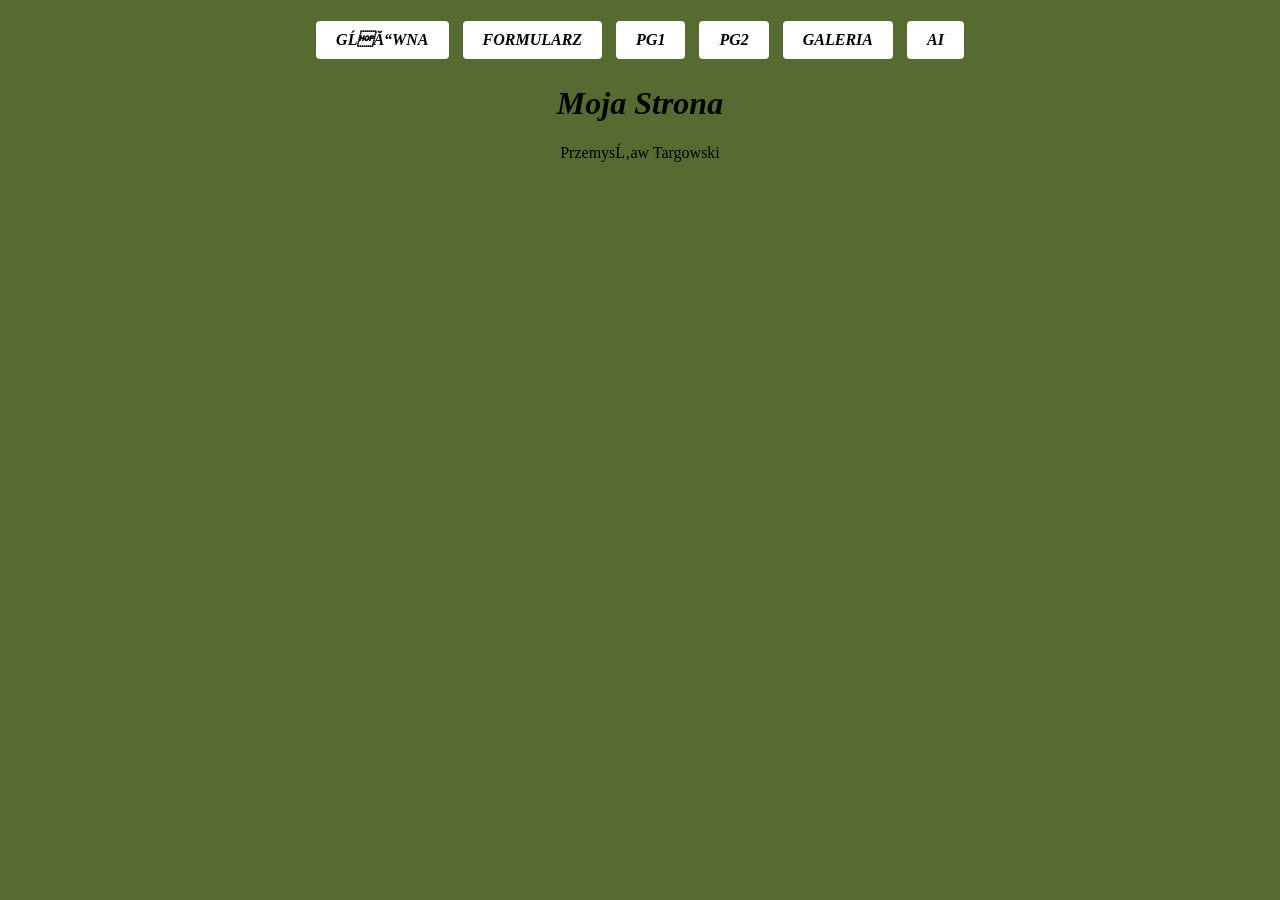
<file: index.html>
<!DOCTYPE html>
<html>
    <head>
    <meta charset="UTF=8">
    <title>GŁÓWNA</title>
    <link rel="stylesheet" href="style.css">
    </head>
    <nav>
        <p class="centruj">
            <a class="ramka" href="index.html">GŁÓWNA</a>
            <a class="ramka" href="pg3.html">FORMULARZ</a>
            <a class="ramka" href="pg2.html">PG1</a> 
            <a class="ramka" href="pg5.html">PG2</a> 
            <a class="ramka" href="pg6.html">GALERIA</a> 
            <a class="ramka" href="strona1.html">AI</a> 
        </p>
    </nav>
    <body class="centruj">
        <h1 class="tytulowa">Moja Strona</h1>
        <p>Przemysław Targowski</p>
    </body>
    
</html>
</file>
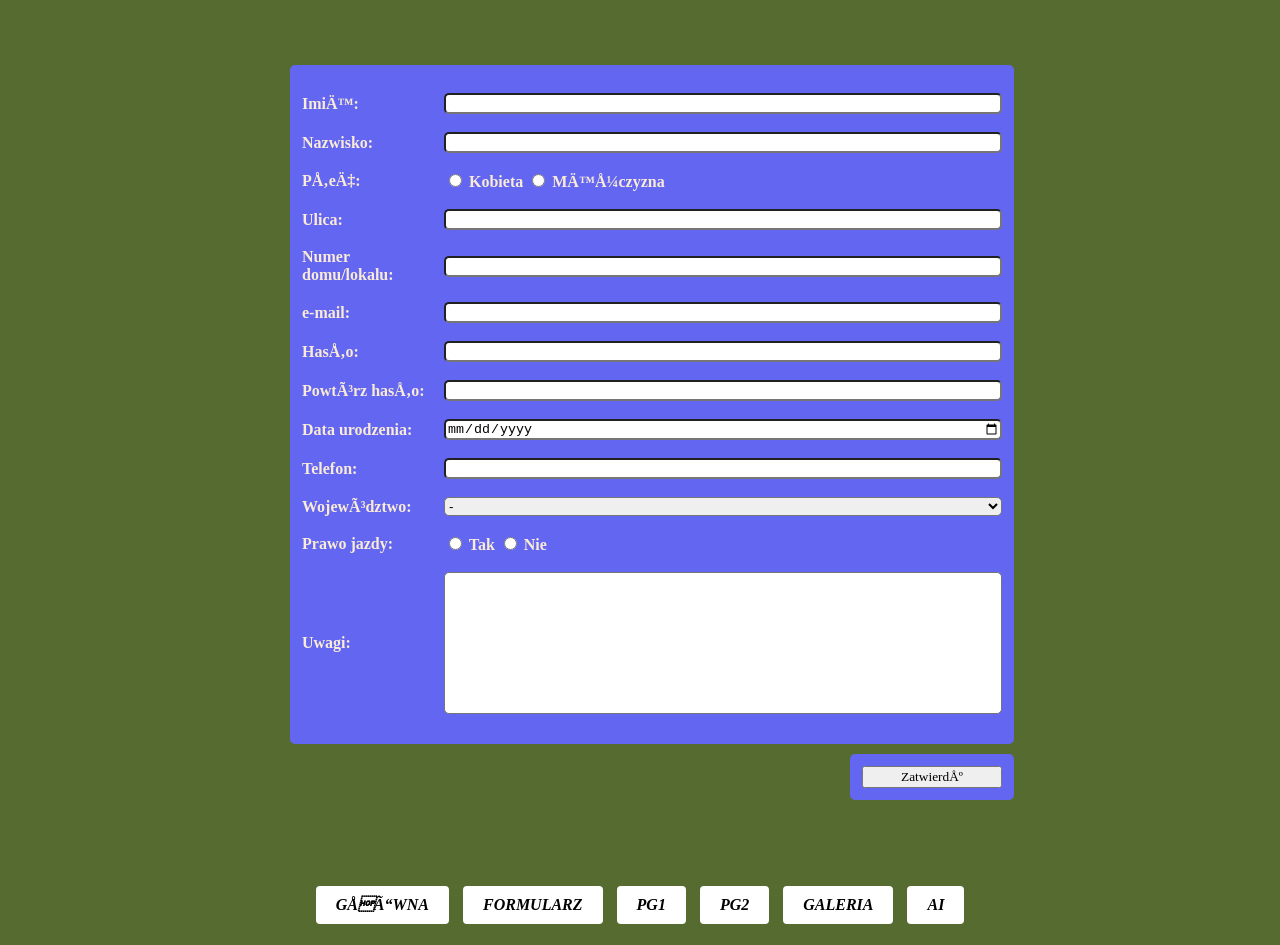
<file: pg3.html>
<!DOCTYPE html>
<html>
    <head>
    <meta charset="UTF=8">
    <title>FORMULARZ</title>
    <link rel="stylesheet" href="style.css">
    </head>
    <body>
        <form class="strona" id="formi">
        <div class="formula">
        <p class="box">
        <label for="name">Imię:</label>
        <input type="text" id="name" name="Imię" 
        pattern="[A-Za-zĄĆĘŁŃÓŚŹŻąćęłńóśźż]{3,}" title="Wpisz tylko litery (3 lub więcej)" required />
        </p>
        <p class="box">
        <label for="surname">Nazwisko:</label>
        <input type="text" id="surname" name="Nazwisko" 
        pattern="^[A-Za-zĄĆĘŁŃÓŚŹŻąćęłńóśźż]{2,}(-[A-Za-zĄĆĘŁŃÓŚŹŻąćęłńóśźż]{2,})?$" title="Niepoprawny format (muszą być przynajmniej 2 litery w każdym członie nazwiska)" required />
        </p>
        <div class="box">
            <span>Płeć:</span>
            <div class="radio-">
                <label><input type="radio" name="Płeć" value="Kobieta" required> Kobieta</label>
                <label><input type="radio" name="Płeć" value="Mężczyzna" required> Mężczyzna</label>
            </div>
        </div>
        <p class="box">
        <label for="street">Ulica:</label>
        <input type="text" id="street" name="Ulica" 
        pattern="^[A-Za-zĄĆĘŁŃÓŚŹŻąćęłńóśźż1234567890]+([ \-][A-Za-zĄĆĘŁŃÓŚŹŻąćęłńóśźż1234567890]+)*$" required />
        </p>
        <p class="box">
        <label for="streetno">Numer domu/lokalu:</label>
        <input type="text" pattern="^[1234567890]+[A-Za-zĄĆĘŁŃÓŚŹŻąćęłńóśźż]?(/[1234567890]+)?$" id="streetno" name="Numer domu/lokalu" required />
        </p>
        <p class="box">
        <label for="e-mail">e-mail:</label>
        <input type="email" id="e-mail" name="e-mail"  required /> 
        </p>
        <p class="box">
        <label for="password">Hasło:</label>
        <input type="password" id="password" name="Hasło" 
        pattern="(?=.*[1234567890])(?=.*[A-ZĄĆĘŁŃÓŚŹŻ])(?=.*[\W_]).{8,}" title="Hasło musi mieć minimum 8 znaków, zawierać przynajmniej jedną wielką literę, jedną cyfrę i jeden znak specjalny." required />
        </p>
        <p class="box">
        <label for="password2">Powtórz hasło:</label>
        <input type="password" id="password2" name="Hasło2" 
        pattern="(?=.*[1234567890])(?=.*[A-ZĄĆĘŁŃÓŚŹŻ])(?=.*[\W_]).{8,}" title="Hasło musi mieć minimum 8 znaków, zawierać przynajmniej jedną wielką literę, jedną cyfrę i jeden znak specjalny." required />
        </p>
        <p class="box">
        <label for="date">Data urodzenia:</label>
        <input type="date" id="date" name="Data urodzenia" required />
        </p>
        <p class="box">
        <label for="numer">Telefon:</label>
        <input type="text" inputmode="numeric" id="numer" name="Numer tel." pattern="[1234567890]+" minlength="9" maxlength="9" required/>
        </p>
        <p class="box">
        <label for="voievoidship">Województwo:</label>
        <select id="voievoidship" name="Województwo" required>
                    <option value="" selected>-</option>
                    <option value="dolnoslaskie">Dolnośląskie</option>
                    <option value="kujawsko-pomorskie">Kujawsko-pomorskie</option>
                    <option value="lubelskie">Lubelskie</option>
                    <option value="lubuskie">Lubuskie</option>
                    <option value="lodzkie">Łódzkie</option>
                    <option value="malopolskie">Małopolskie</option>
                    <option value="mazowieckie">Mazowieckie</option>
                    <option value="opolskie">Opolskie</option>
                    <option value="podkarpackie">Podkarpackie</option>
                    <option value="podlaskie">Podlaskie</option>
                    <option value="pomorskie">Pomorskie</option>
                    <option value="slaskie">Śląskie</option>
                    <option value="swietokrzyskie">Świętokrzyskie</option>
                    <option value="warminsko-mazurskie">Warmińsko-mazurskie</option>
                    <option value="wielkopolskie">Wielkopolskie</option>
                    <option value="zachodniopomorskie">Zachodniopomorskie</option>
                </select>
        </p>
        <div class="box">
            <span>Prawo jazdy:</span>
            <div class="radio-">
                <label><input type="radio" name="Prawo jazdy" value="Tak" required> Tak</label>
                <label><input type="radio" name="Prawo jazdy" value="Nie" required> Nie</label>
            </div>
        </div>
        <p class="box">
        <label for="notes">Uwagi:</label>
        <textarea id="notes" name="Uwagi" rows="5" cols="40"></textarea>
        </p>
        </div>
        <p class="submity">
        <button type="submit" form="formi" value="Zatwierdź">Zatwierdź</button>
        </p>
        </form>
        <nav>
            <p class="centruj">
            <a class="ramka" href="index.html">GŁÓWNA</a>
            <a class="ramka" href="pg3.html">FORMULARZ</a>
            <a class="ramka" href="pg2.html">PG1</a> 
            <a class="ramka" href="pg5.html">PG2</a> 
            <a class="ramka" href="pg6.html">GALERIA</a> 
            <a class="ramka" href="strona1.html">AI</a> 
            </p>
        </nav>
        
        <script>
        
        document.getElementById('formi').addEventListener('submit', function(e) {
            e.preventDefault();


            if (document.getElementById('password').value !== document.getElementById('password2').value)
            {
                alert("Hasła muszą być takie same")
                return;
            } 

            const formData = new FormData(this);
            for (let [name, wartosc] of formData.entries()) {
                localStorage.setItem(name, wartosc);
            }

            alert("Dane zostały zapisane");
        });
        </script>
    </body>
</html>
</file>
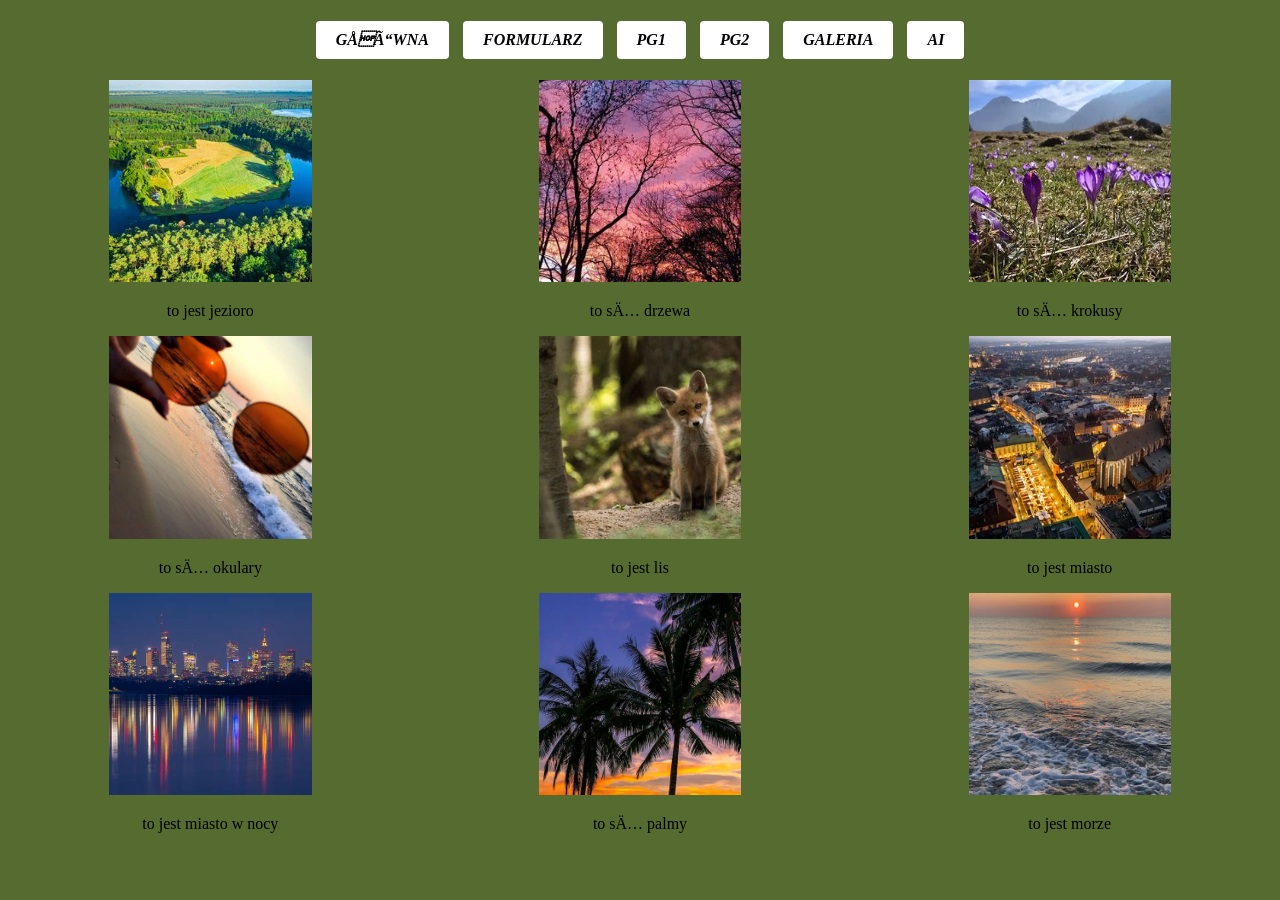
<file: pg6.html>
<!DOCTYPE html>
<html>
    <head>
    <meta charset="UTF=8">
    <title>GALERIA</title>
    <link rel="stylesheet" href="style.css">
    </head>
    <nav>
        <p class="centruj">
            <a class="ramka" href="index.html">GŁÓWNA</a>
            <a class="ramka" href="pg3.html">FORMULARZ</a>
            <a class="ramka" href="pg2.html">PG1</a> 
            <a class="ramka" href="pg5.html">PG2</a> 
            <a class="ramka" href="pg6.html">GALERIA</a> 
            <a class="ramka" href="strona1.html">AI</a> 
        </p>
    </nav>
    <body>
        <div class="kontenerfleks centruj">
            <div class="fleks">
                <img src="jezioro.jpg" alt="jezioro" class="boks">
                <p>
                    to jest jezioro
                </p>
            </div>
            <div class="fleks">
                <img src="drzewa.jpg" alt="drzewa" class="boks">
                <p>
                    to są drzewa
                </p>
            </div>
            <div class="fleks">
                <img src="krokus.jpg" alt="krokusy" class="boks">
                <p>
                    to są krokusy
                </p>
            </div>
        </div>
        <div class="kontenerfleks centruj">
            <div class="fleks">
                <img src="okulary.jpg" alt="okulary" class="boks">
                <p>
                    to są okulary
                </p>
            </div>
            <div class="fleks">
                <img src="lis.jpg" alt="lis" class="boks">
                <p>
                    to jest lis
                </p>
            </div>
            <div class="fleks">
                <img src="miasto.jpg" alt="miasto" class="boks">
                <p>
                    to jest miasto
                </p>
            </div>
        </div>
        <div class="kontenerfleks centruj">
            <div class="fleks">
                <img src="nocmiasto.jpg" alt="nocmiasto" class="boks">
                <p>
                    to jest miasto w nocy
                </p>
            </div>
            <div class="fleks">
                <img src="palmy.jpg" alt="palmy" class="boks">
                <p>
                    to są palmy
                </p>
            </div>
            <div class="fleks">
                <img src="moze.jpg" alt="moze" class="boks">
                <p>
                    to jest morze
                </p>
            </div>
        </div>
    </body>
    
</html>
</file>
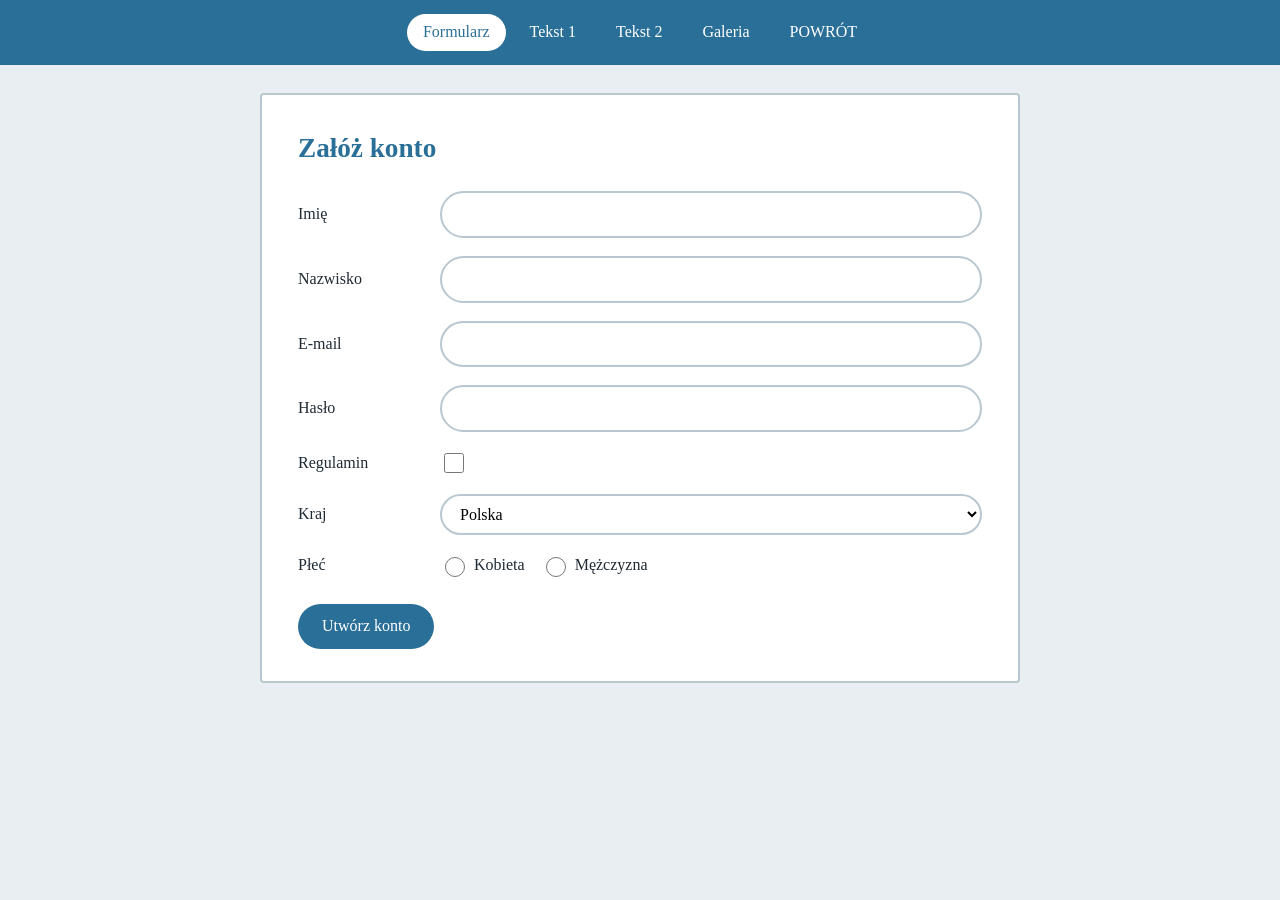
<file: strona1.html>
<!DOCTYPE html>
<html lang="pl">
<head>
  <meta charset="UTF-8">
  <meta name="viewport" content="width=device-width, initial-scale=1">
  <title>Załóż konto</title>
  <link rel="stylesheet" href="styl.css">
</head>
<body>
  <nav>
    <a href="strona1.html" class="aktywna">Formularz</a>
    <a href="strona2.html">Tekst 1</a>
    <a href="strona3.html">Tekst 2</a>
    <a href="strona4.html">Galeria</a>
    <a href="index.html">POWRÓT</a>
  </nav>
  <main class="strona">
    <h1>Załóż konto</h1>
    <form action="#" method="post">
      <div class="pole"><label for="imie">Imię</label><input type="text" id="imie" name="imie" required></div>
      <div class="pole"><label for="nazwisko">Nazwisko</label><input type="text" id="nazwisko" name="nazwisko" required></div>
      <div class="pole"><label for="email">E-mail</label><input type="email" id="email" name="email" required></div>
      <div class="pole"><label for="haslo">Hasło</label><input type="password" id="haslo" name="haslo" required></div>
      <div class="pole"><label for="regulamin">Regulamin</label><input type="checkbox" id="regulamin" name="regulamin" required></div>
      <div class="pole">
        <label for="kraj">Kraj</label>
        <select id="kraj" name="kraj">
          <option>Polska</option>
          <option>Niemcy</option>
          <option>Czechy</option>
          <option>Inny</option>
        </select>
      </div>
      <div class="pole">
        <span>Płeć</span>
        <div class="radio-grupa">
          <label><input type="radio" name="plec" value="k"> Kobieta</label>
          <label><input type="radio" name="plec" value="m"> Mężczyzna</label>
        </div>
      </div>
      <button type="submit">Utwórz konto</button>
    </form>
  </main>
</body>
</html>
</file>
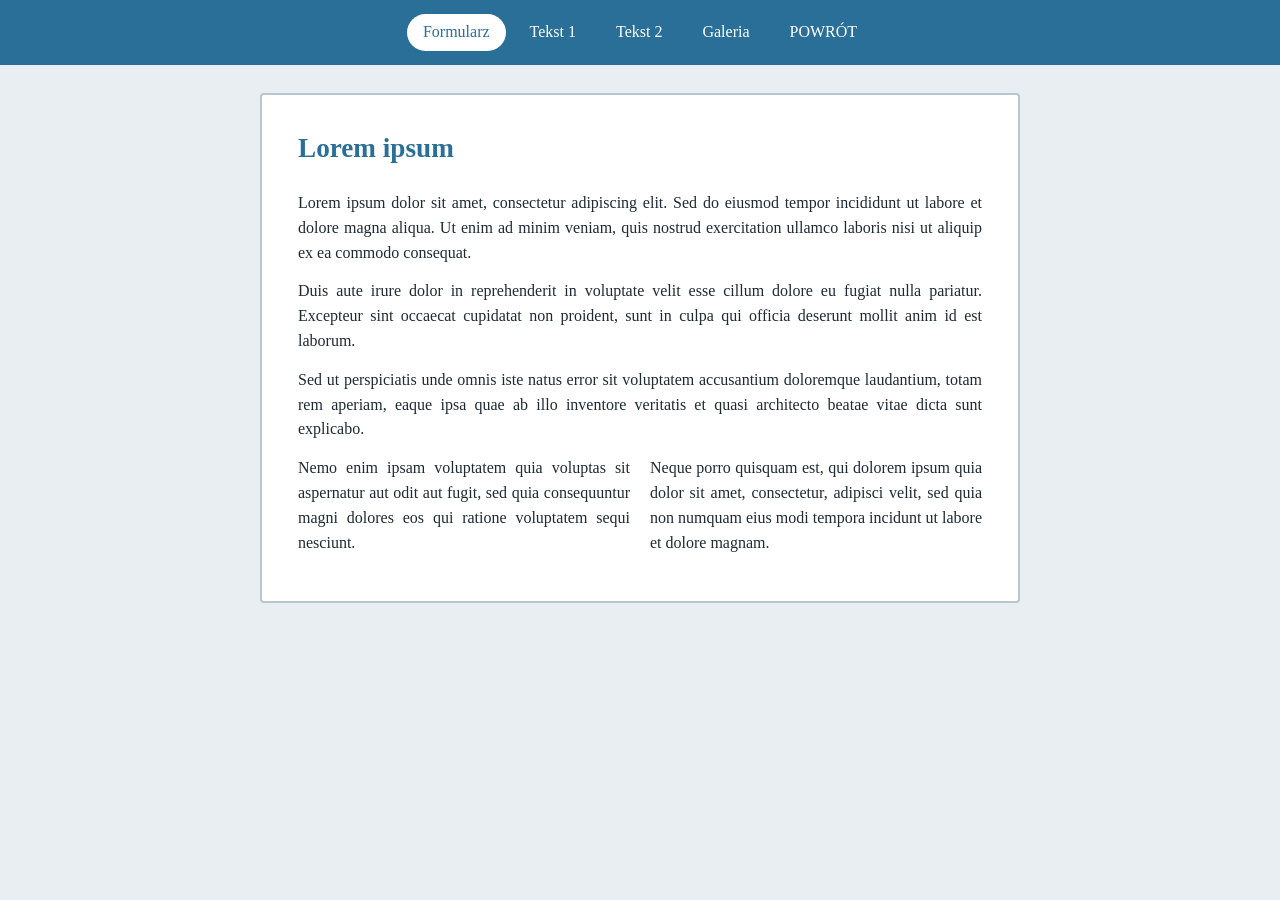
<file: strona2.html>
<!DOCTYPE html>
<html lang="pl">
<head>
  <meta charset="UTF-8">
  <meta name="viewport" content="width=device-width, initial-scale=1">
  <title>Tekst 1</title>
  <link rel="stylesheet" href="styl.css">
</head>
<body>
  <nav>
    <a href="strona1.html" class="aktywna">Formularz</a>
    <a href="strona2.html">Tekst 1</a>
    <a href="strona3.html">Tekst 2</a>
    <a href="strona4.html">Galeria</a>
    <a href="index.html">POWRÓT</a>
  </nav>
  <main class="strona tekst">
    <h1>Lorem ipsum</h1>
    <p>Lorem ipsum dolor sit amet, consectetur adipiscing elit. Sed do eiusmod tempor incididunt ut labore et dolore magna aliqua. Ut enim ad minim veniam, quis nostrud exercitation ullamco laboris nisi ut aliquip ex ea commodo consequat.</p>
    <p>Duis aute irure dolor in reprehenderit in voluptate velit esse cillum dolore eu fugiat nulla pariatur. Excepteur sint occaecat cupidatat non proident, sunt in culpa qui officia deserunt mollit anim id est laborum.</p>
    <p>Sed ut perspiciatis unde omnis iste natus error sit voluptatem accusantium doloremque laudantium, totam rem aperiam, eaque ipsa quae ab illo inventore veritatis et quasi architecto beatae vitae dicta sunt explicabo.</p>
    <div class="kolumny">
      <p>Nemo enim ipsam voluptatem quia voluptas sit aspernatur aut odit aut fugit, sed quia consequuntur magni dolores eos qui ratione voluptatem sequi nesciunt.</p>
      <p>Neque porro quisquam est, qui dolorem ipsum quia dolor sit amet, consectetur, adipisci velit, sed quia non numquam eius modi tempora incidunt ut labore et dolore magnam.</p>
    </div>
  </main>
</body>
</html>
</file>
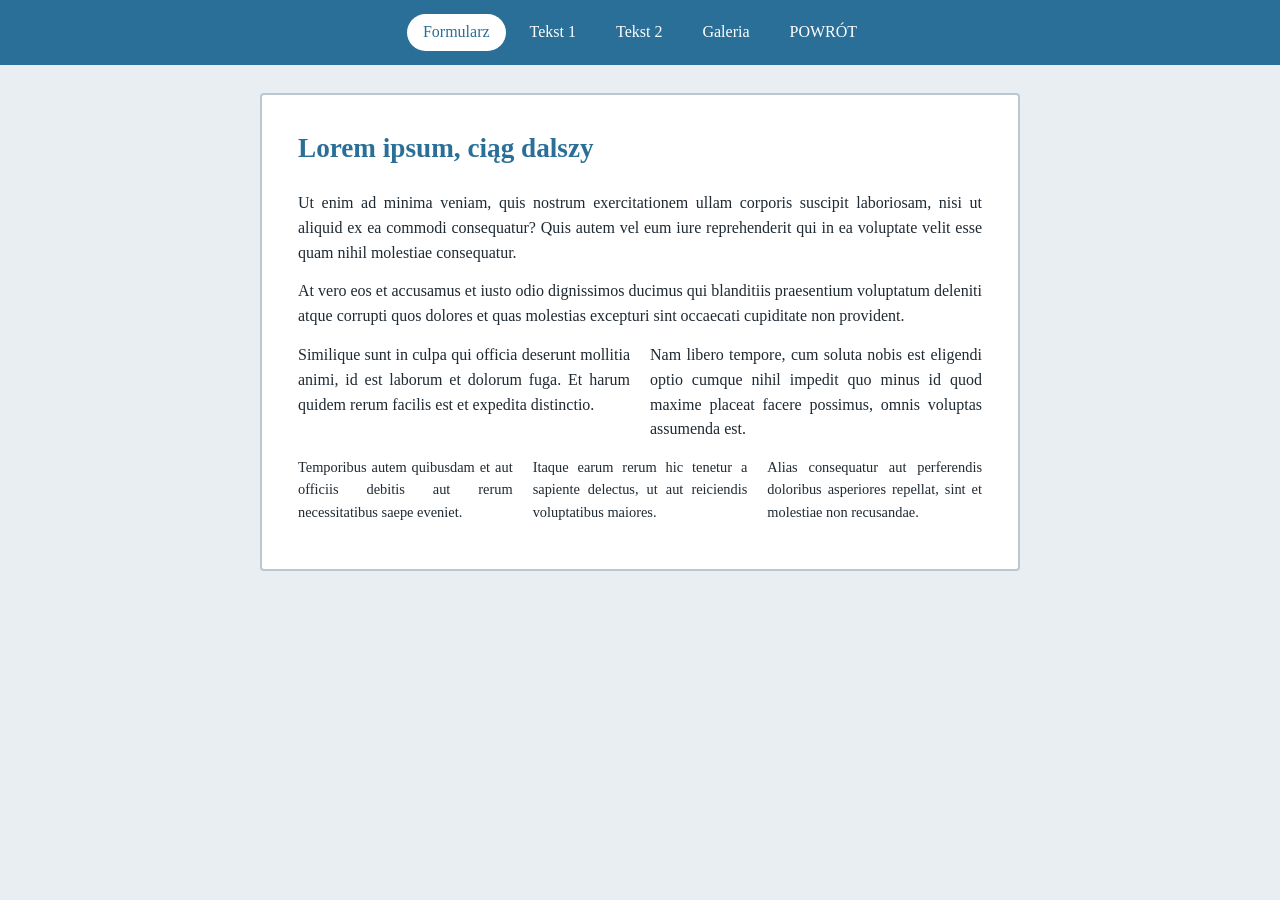
<file: strona3.html>
<!DOCTYPE html>
<html lang="pl">
<head>
  <meta charset="UTF-8">
  <meta name="viewport" content="width=device-width, initial-scale=1">
  <title>Tekst 2</title>
  <link rel="stylesheet" href="styl.css">
</head>
<body>
  <nav>
    <a href="strona1.html" class="aktywna">Formularz</a>
    <a href="strona2.html">Tekst 1</a>
    <a href="strona3.html">Tekst 2</a>
    <a href="strona4.html">Galeria</a>
    <a href="index.html">POWRÓT</a>
  </nav>
  <main class="strona tekst">
    <h1>Lorem ipsum, ciąg dalszy</h1>
    <p>Ut enim ad minima veniam, quis nostrum exercitationem ullam corporis suscipit laboriosam, nisi ut aliquid ex ea commodi consequatur? Quis autem vel eum iure reprehenderit qui in ea voluptate velit esse quam nihil molestiae consequatur.</p>
    <p>At vero eos et accusamus et iusto odio dignissimos ducimus qui blanditiis praesentium voluptatum deleniti atque corrupti quos dolores et quas molestias excepturi sint occaecati cupiditate non provident.</p>
    <div class="kolumny">
      <p>Similique sunt in culpa qui officia deserunt mollitia animi, id est laborum et dolorum fuga. Et harum quidem rerum facilis est et expedita distinctio.</p>
      <p>Nam libero tempore, cum soluta nobis est eligendi optio cumque nihil impedit quo minus id quod maxime placeat facere possimus, omnis voluptas assumenda est.</p>
    </div>
    <div class="kolumny trzy">
      <p>Temporibus autem quibusdam et aut officiis debitis aut rerum necessitatibus saepe eveniet.</p>
      <p>Itaque earum rerum hic tenetur a sapiente delectus, ut aut reiciendis voluptatibus maiores.</p>
      <p>Alias consequatur aut perferendis doloribus asperiores repellat, sint et molestiae non recusandae.</p>
    </div>
  </main>
</body>
</html>
</file>
<file: style.css>
body {
    background: darkolivegreen;
}
.centruj {
    text-align: center;
}
.tytulowa{
    text-align: center;
    font-weight: bold;
    font-style: italic;
}
.ramka{
    display: inline-block;
    padding: 10px 20px;
    margin: 5px;
    text-decoration: none;
    color: rgb(0, 0, 0);
    border-radius: 4px;
    font-weight: bold;
    font-style: italic;    
    background: white;
}
.ramka:hover{
    background: rgb(1, 54, 28);
    transform: scale(1.5);
    color: white;
}
.fleks{
    flex: 2;
    justify-content: center;
    padding: auto;
}
.flekscienki{
    flex: 1;
    justify-content: center;
    padding: auto;
}
.kontenerfleks{
    display: flex;
    gap: 25px;
}
.centrujijustuj{

    text-align: center;
    justify-self: auto;
}
.boks{
    aspect-ratio: 1/1;
    width:50%;
    background-size: cover;
    object-fit: cover;
    background-position: center;
}
.box {
    display: grid;
    grid-template-columns: 130px 1fr;
    align-items: center;
    gap: 12px;
    margin-bottom: 18px;  
}

.strona {
    max-width: 700px;
    margin: 30px auto;
    padding: 35px 40px;
    border-radius: 5px;
  
}
.radio { 
    display: flex;
    flex-wrap: wrap; 
    gap: 20px; 
}
.submity{
    width: 20%;
    padding: 12px;
    background: #6366f1;
    color: white;
    border-radius: 5px;
    margin-top: 10px;
    margin-left: 80%;
}
button[type="submit"]{
    font-family: "Brush Script MT", "Lucida Handwriting", "Segoe Script", "Dancing Script", cursive;
    width:100%;
    text-align: center;
}
input{
    border-radius: 5px;
}
select{
    border-radius: 5px;
}
input[id="notes"]{
    height: 130px;
    text-align: start;
}
textarea {
  height: 120px;
  padding: 10px;     
  border-radius: 5px;
  font-family: "Brush Script MT", "Lucida Handwriting", "Segoe Script", "Dancing Script", cursive;
  resize: none;
}
.formula{
    background: #6366f1;
    width: 100%;
    padding: 12px;
    border-radius: 5px;
    font-weight: bold;
    color: antiquewhite;
    font-family: "Brush Script MT", "Lucida Handwriting", "Segoe Script", "Dancing Script", cursive;
    
}
</file>
<file: styl.css>
:root {
  --tlo: #e8eef2;
  --papier: #ffffff;
  --tekst: #1f2a33;
  --akcent: #2a6f97;
  --ramka: #b9c7d1;
}

* { box-sizing: border-box; }

body {
  margin: 0;
  background: var(--tlo);
  color: var(--tekst);
  font-family: Georgia, "Times New Roman", serif;
  line-height: 1.55;
}

/* menu z odnośnikami do wszystkich stron */
nav {
  display: flex;
  flex-wrap: wrap;
  justify-content: center;
  gap: 8px;
  padding: 14px;
  background: var(--akcent);
}

nav a {
  padding: 6px 16px;
  border-radius: 999px;
  color: #fff;
  text-decoration: none;
}

nav a:hover { background: rgba(255, 255, 255, 0.2); }
nav a.aktywna { background: #fff; color: var(--akcent); }
nav a:focus-visible { outline: 3px solid #fff; outline-offset: 2px; }

.strona {
  max-width: 760px;
  margin: 28px auto;
  padding: 32px 36px;
  background: var(--papier);
  border: 2px solid var(--ramka);
  border-radius: 4px;
}

h1 {
  margin: 0 0 22px;
  font-size: 1.7rem;
  color: var(--akcent);
}

/* --- formularz --- */
.pole {
  display: grid;
  grid-template-columns: 130px 1fr;
  align-items: center;
  gap: 12px;
  margin-bottom: 18px;
}

input[type="text"],
input[type="email"],
input[type="password"],
select {
  width: 100%;
  padding: 9px 14px;
  border: 2px solid var(--ramka);
  border-radius: 999px;
  font: inherit;
  background: #fff;
}

input:focus,
select:focus,
button:focus-visible {
  outline: 3px solid var(--akcent);
  outline-offset: 2px;
}

input[type="checkbox"],
input[type="radio"] {
  width: 20px;
  height: 20px;
  accent-color: var(--akcent);
}

.radio-grupa { display: flex; flex-wrap: wrap; gap: 16px; }
.radio-grupa label { display: flex; align-items: center; gap: 6px; }

button {
  margin-top: 8px;
  padding: 10px 24px;
  border: 0;
  border-radius: 999px;
  background: var(--akcent);
  color: #fff;
  font: inherit;
  cursor: pointer;
}

button:hover { background: #1f5676; }

/* --- strony z tekstem --- */
.tekst p { margin: 0 0 14px; text-align: justify; }

.kolumny {
  display: grid;
  grid-template-columns: 1fr 1fr;
  gap: 20px;
}

.kolumny.trzy { grid-template-columns: repeat(3, 1fr); font-size: 0.9rem; }

/* --- galeria 3x3 --- */
.galeria {
  display: grid;
  grid-template-columns: repeat(3, 1fr);
  gap: 18px;
}

figure { margin: 0; }

figure img {
  display: block;
  width: 100%;
  aspect-ratio: 4 / 3;
  object-fit: cover;
  border: 2px solid var(--ramka);
  border-radius: 4px;
}

figcaption { margin-top: 6px; font-size: 0.85rem; text-align: center; }

@media (max-width: 600px) {
  .strona { margin: 14px; padding: 22px 18px; }
  .pole { grid-template-columns: 1fr; gap: 6px; }
  .kolumny, .kolumny.trzy { grid-template-columns: 1fr; }
}
</file>
